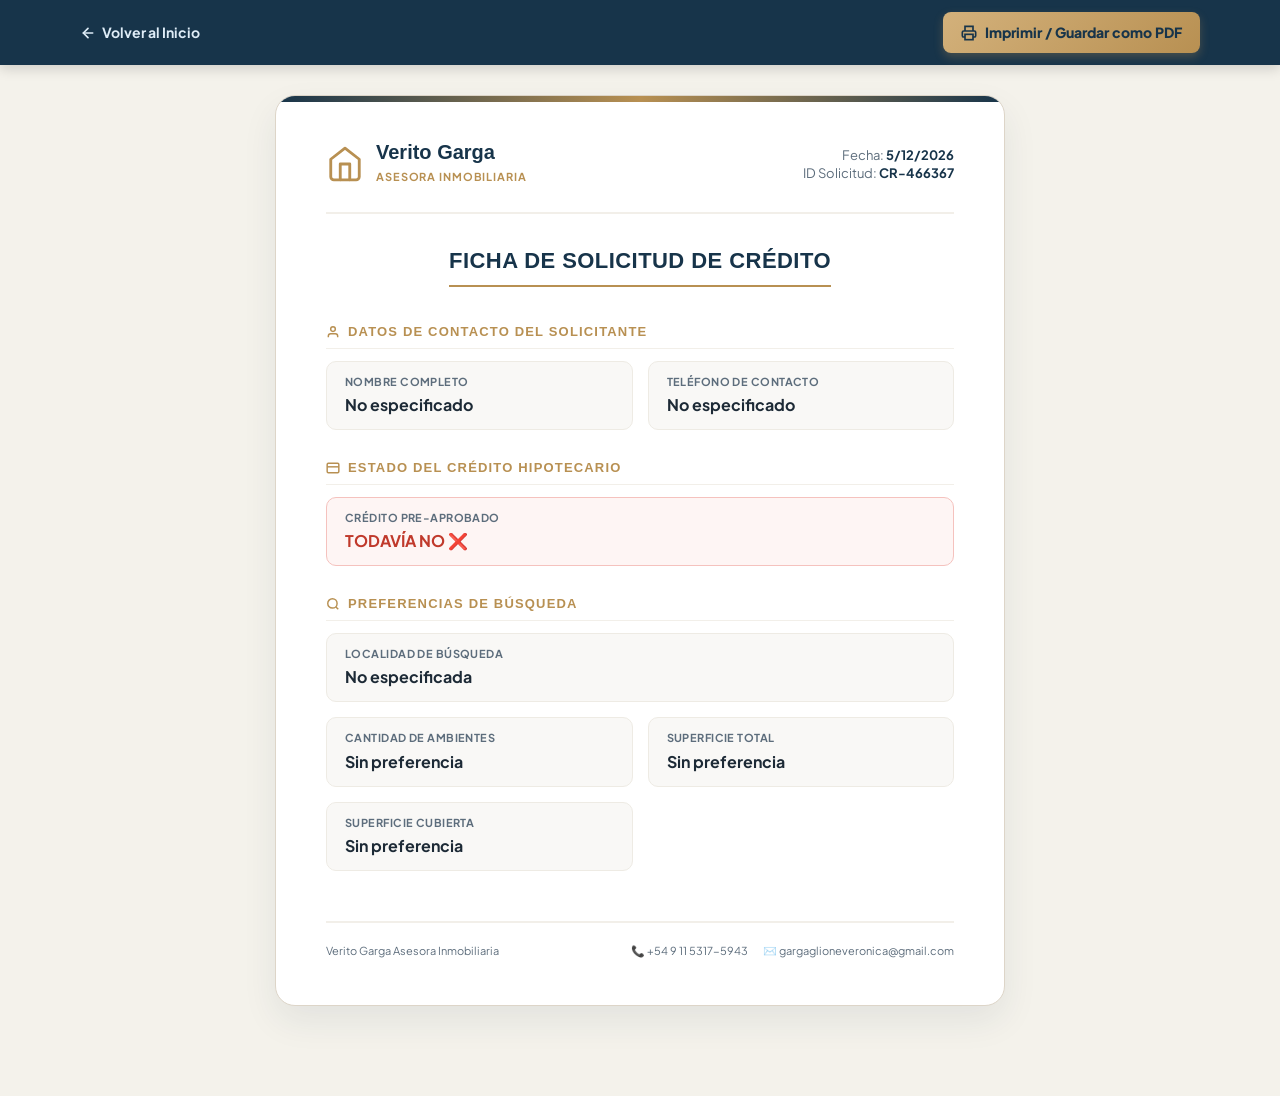
<file: credito-view.html>
<!doctype html>
<html lang="es">
  <head>
    <meta charset="UTF-8" />
    <meta name="viewport" content="width=device-width, initial-scale=1.0, maximum-scale=1.0, user-scalable=no" />
    <title>Resumen de Solicitud de Crédito | Verito Garga Asesora Inmobiliaria</title>
    <link rel="preconnect" href="https://fonts.googleapis.com" />
    <link rel="preconnect" href="https://fonts.gstatic.com" crossorigin />
    <link
      href="https://fonts.googleapis.com/css2?family=Plus+Jakarta+Sans:wght@300;400;500;600;700;800&display=swap"
      rel="stylesheet"
    />
    <link rel="stylesheet" href="./styles.css?v=1.4" />
    <style>
      /* Estilos específicos de la ficha de impresión/PDF */
      body {
        background: #f4f2eb;
        font-family: 'Plus Jakarta Sans', sans-serif;
        color: #1d2a36;
        padding-bottom: 60px;
      }

      .no-print-bar {
        background: #17344a;
        color: #fff;
        padding: 12px 0;
        box-shadow: 0 4px 12px rgba(0,0,0,0.15);
        position: sticky;
        top: 0;
        z-index: 100;
      }

      .no-print-bar-inner {
        display: flex;
        justify-content: space-between;
        align-items: center;
        gap: 15px;
      }

      .btn-back-view {
        color: #deecf7;
        text-decoration: none;
        font-size: 14px;
        font-weight: 700;
        transition: color 0.2s;
        display: flex;
        align-items: center;
        gap: 6px;
      }

      .btn-back-view:hover {
        color: #f6d9a8;
      }

      .btn-print-pdf {
        background: linear-gradient(135deg, #d3b17b, #b89052);
        color: #17344a;
        border: none;
        border-radius: 8px;
        padding: 10px 18px;
        font-weight: 800;
        font-size: 14px;
        cursor: pointer;
        display: flex;
        align-items: center;
        gap: 8px;
        box-shadow: 0 4px 10px rgba(184, 144, 82, 0.3);
        transition: transform 0.15s ease, box-shadow 0.15s ease;
      }

      .btn-print-pdf:hover {
        transform: translateY(-1px);
        box-shadow: 0 6px 14px rgba(184, 144, 82, 0.45);
      }

      .btn-print-pdf svg {
        width: 16px;
        height: 16px;
        stroke: currentColor;
        fill: none;
      }

      /* Contenedor tipo hoja A4 */
      .pdf-container {
        max-width: 760px;
        margin: 30px auto;
        padding: 0 15px;
      }

      .pdf-sheet {
        background: #ffffff;
        border-radius: 20px;
        box-shadow: 0 15px 35px rgba(23, 52, 74, 0.08);
        border: 1px solid #ddd5c8;
        padding: 45px 50px;
        position: relative;
        overflow: hidden;
      }

      /* Barra dorada decorativa arriba */
      .pdf-sheet::before {
        content: '';
        position: absolute;
        top: 0; left: 0; right: 0;
        height: 6px;
        background: linear-gradient(90deg, #17344a, #b89052, #17344a);
      }

      /* Cabecera del PDF */
      .pdf-header {
        display: flex;
        justify-content: space-between;
        align-items: center;
        border-bottom: 2px solid #f2efe9;
        padding-bottom: 25px;
        margin-bottom: 30px;
        gap: 20px;
      }

      .pdf-logo-wrap {
        display: flex;
        align-items: center;
        gap: 12px;
      }

      .pdf-logo-wrap svg {
        width: 38px;
        height: 38px;
        stroke: #b89052;
        stroke-width: 1.8;
      }

      .pdf-logo-text h2 {
        margin: 0;
        font-size: 20px;
        font-weight: 800;
        color: #17344a;
        line-height: 1.1;
      }

      .pdf-logo-text span {
        font-size: 11px;
        font-weight: 700;
        color: #b89052;
        text-transform: uppercase;
        letter-spacing: 0.08em;
      }

      .pdf-meta {
        text-align: right;
        font-size: 13px;
        color: #5d6d7c;
        line-height: 1.4;
      }

      .pdf-meta strong {
        color: #17344a;
      }

      /* Título del documento */
      .pdf-title-box {
        text-align: center;
        margin-bottom: 35px;
      }

      .pdf-title-box h1 {
        margin: 0;
        font-size: 22px;
        font-weight: 800;
        color: #17344a;
        letter-spacing: 0.02em;
        text-transform: uppercase;
        display: inline-block;
        padding-bottom: 8px;
        border-bottom: 2px solid #b89052;
      }

      /* Secciones de la ficha */
      .pdf-section {
        margin-bottom: 28px;
      }

      .pdf-section-title {
        font-size: 13px;
        font-weight: 800;
        color: #b89052;
        text-transform: uppercase;
        letter-spacing: 0.09em;
        margin-bottom: 12px;
        display: flex;
        align-items: center;
        gap: 8px;
        border-bottom: 1px solid #f2efe9;
        padding-bottom: 6px;
      }

      .pdf-section-title svg {
        width: 14px;
        height: 14px;
        stroke: currentColor;
        fill: none;
        stroke-width: 2.5;
      }

      /* Rejilla de campos */
      .pdf-grid {
        display: grid;
        grid-template-columns: repeat(2, 1fr);
        gap: 15px;
      }

      .pdf-grid.full {
        grid-template-columns: 1fr;
      }

      .pdf-item {
        background: #f9f8f6;
        border-radius: 10px;
        padding: 12px 18px;
        border: 1px solid #eeebe4;
      }

      .pdf-item.highlight-green {
        background: #f0faf4;
        border-color: #a8d9be;
      }

      .pdf-item.highlight-red {
        background: #fef5f4;
        border-color: #f5c2be;
      }

      .pdf-label {
        font-size: 11px;
        font-weight: 700;
        color: #5d6d7c;
        text-transform: uppercase;
        letter-spacing: 0.04em;
        margin-bottom: 3px;
      }

      .pdf-val {
        font-size: 16px;
        font-weight: 700;
        color: #1d2a36;
      }

      .pdf-val.val-green {
        color: #0f7b43;
      }

      .pdf-val.val-red {
        color: #c0392b;
      }

      /* Pie de página de la ficha */
      .pdf-footer {
        margin-top: 50px;
        padding-top: 20px;
        border-top: 2px solid #f2efe9;
        display: flex;
        justify-content: space-between;
        align-items: center;
        gap: 15px;
        font-size: 11px;
        color: #5d6d7c;
      }

      .pdf-footer-contact {
        display: flex;
        gap: 15px;
      }

      .pdf-footer-contact span {
        display: flex;
        align-items: center;
        gap: 4px;
      }

      /* ──────────────── Vista de impresión / PDF ──────────────── */
      @media print {
        body {
          background: #ffffff !important;
          color: #000000 !important;
          padding: 0 !important;
        }

        .no-print-bar {
          display: none !important;
        }

        .pdf-container {
          margin: 0 !important;
          padding: 0 !important;
          max-width: 100% !important;
          width: 100% !important;
        }

        .pdf-sheet {
          box-shadow: none !important;
          border: none !important;
          padding: 0 !important;
          margin: 0 !important;
          border-radius: 0 !important;
        }

        .pdf-sheet::before {
          display: none;
        }

        .pdf-item {
          background: #fbfbfa !important;
          border: 1px solid #e3e3df !important;
          -webkit-print-color-adjust: exact !important;
          print-color-adjust: exact !important;
        }

        .pdf-item.highlight-green {
          background: #f2faf5 !important;
          border-color: #a3d9bc !important;
        }

        .pdf-item.highlight-red {
          background: #fff6f5 !important;
          border-color: #f6c0bc !important;
        }

        * {
          -webkit-print-color-adjust: exact !important;
          print-color-adjust: exact !important;
        }
      }

      @media (max-width: 600px) {
        .pdf-sheet {
          padding: 25px 20px;
        }
        .pdf-header {
          flex-direction: column;
          align-items: flex-start;
          gap: 12px;
        }
        .pdf-meta {
          text-align: left;
        }
        .pdf-grid {
          grid-template-columns: 1fr;
          gap: 10px;
        }
        .pdf-footer {
          flex-direction: column;
          align-items: flex-start;
          gap: 10px;
        }
      }
    </style>
  </head>
  <body>

    <!-- BARRA SUPERIOR (OCULTADA AL IMPRIMIR) -->
    <div class="no-print-bar">
      <div class="container no-print-bar-inner">
        <a href="./index.html" class="btn-back-view">
          <svg xmlns="http://www.w3.org/2000/svg" width="16" height="16" viewBox="0 0 24 24" fill="none" stroke="currentColor" stroke-width="2.5" stroke-linecap="round" stroke-linejoin="round"><line x1="19" y1="12" x2="5" y2="12"/><polyline points="12 19 5 12 12 5"/></svg>
          Volver al Inicio
        </a>
        <button class="btn-print-pdf" onclick="window.print();">
          <svg xmlns="http://www.w3.org/2000/svg" viewBox="0 0 24 24" stroke="currentColor" stroke-width="2.5"><path d="M6 9V2h12v7M6 18H4a2 2 0 0 1-2-2v-5a2 2 0 0 1 2-2h16a2 2 0 0 1 2 2v5a2 2 0 0 1-2 2h-2"/><rect x="6" y="14" width="12" height="8"/></svg>
          Imprimir / Guardar como PDF
        </button>
      </div>
    </div>

    <!-- DOCUMENTO FICHA -->
    <div class="pdf-container">
      <div class="pdf-sheet">
        
        <!-- CABECERA -->
        <header class="pdf-header">
          <div class="pdf-logo-wrap">
            <svg xmlns="http://www.w3.org/2000/svg" viewBox="0 0 24 24" fill="none" stroke="currentColor" stroke-linecap="round" stroke-linejoin="round">
              <path d="m3 9 9-7 9 7v11a2 2 0 0 1-2 2H5a2 2 0 0 1-2-2z" />
              <polyline points="9 22 9 12 15 12 15 22" />
            </svg>
            <div class="pdf-logo-text">
              <h2>Verito Garga</h2>
              <span>Asesora Inmobiliaria</span>
            </div>
          </div>
          <div class="pdf-meta">
            Fecha: <strong id="fechaFicha">—</strong><br />
            ID Solicitud: <strong id="idFicha">—</strong>
          </div>
        </header>

        <!-- TÍTULO -->
        <div class="pdf-title-box">
          <h1>Ficha de Solicitud de Crédito</h1>
        </div>

        <!-- SECCIÓN 1: DATOS PERSONALES -->
        <section class="pdf-section">
          <h3 class="pdf-section-title">
            <svg xmlns="http://www.w3.org/2000/svg" viewBox="0 0 24 24" stroke="currentColor"><path d="M20 21v-2a4 4 0 0 0-4-4H8a4 4 0 0 0-4 4v2"/><circle cx="12" cy="7" r="4"/></svg>
            Datos de contacto del solicitante
          </h3>
          <div class="pdf-grid">
            <div class="pdf-item">
              <div class="pdf-label">Nombre Completo</div>
              <div class="pdf-val" id="valNombre">—</div>
            </div>
            <div class="pdf-item">
              <div class="pdf-label">Teléfono de Contacto</div>
              <div class="pdf-val" id="valTelefono">—</div>
            </div>
          </div>
        </section>

        <!-- SECCIÓN 2: ESTADO DEL CRÉDITO -->
        <section class="pdf-section">
          <h3 class="pdf-section-title">
            <svg xmlns="http://www.w3.org/2000/svg" viewBox="0 0 24 24" stroke="currentColor"><rect x="2" y="4" width="20" height="16" rx="2"/><line x1="2" y1="10" x2="22" y2="10"/></svg>
            Estado del Crédito Hipotecario
          </h3>
          <div class="pdf-grid" id="creditoGrid">
            <!-- Cargado dinámicamente -->
          </div>
        </section>

        <!-- SECCIÓN 3: PREFERENCIAS DE BÚSQUEDA -->
        <section class="pdf-section">
          <h3 class="pdf-section-title">
            <svg xmlns="http://www.w3.org/2000/svg" viewBox="0 0 24 24" stroke="currentColor"><circle cx="11" cy="11" r="8"/><line x1="21" y1="21" x2="16.65" y2="16.65"/></svg>
            Preferencias de Búsqueda
          </h3>
          <div class="pdf-grid">
            <div class="pdf-item" style="grid-column: 1 / -1;">
              <div class="pdf-label">Localidad de búsqueda</div>
              <div class="pdf-val" id="valLocalidad">—</div>
            </div>
            <div class="pdf-item">
              <div class="pdf-label">Cantidad de Ambientes</div>
              <div class="pdf-val" id="valAmbientes">—</div>
            </div>
            <div class="pdf-item" style="display: none;"></div> <!-- Spacer -->
            <div class="pdf-item">
              <div class="pdf-label">Superficie Total</div>
              <div class="pdf-val" id="valSupTotal">—</div>
            </div>
            <div class="pdf-item">
              <div class="pdf-label">Superficie Cubierta</div>
              <div class="pdf-val" id="valSupCub">—</div>
            </div>
          </div>
        </section>

        <!-- PIE DE PÁGINA -->
        <footer class="pdf-footer">
          <span>Verito Garga Asesora Inmobiliaria</span>
          <div class="pdf-footer-contact">
            <span>📞 +54 9 11 5317-5943</span>
            <span>✉️ gargaglioneveronica@gmail.com</span>
          </div>
        </footer>

      </div>
    </div>

    <!-- SCRIPT DE CARGA DE DATOS -->
    <script>
      // Establecer fecha de hoy
      const hoy = new Date()
      document.getElementById('fechaFicha').textContent = hoy.toLocaleDateString('es-AR')

      // Generar un código aleatorio para la solicitud
      const randomId = 'CR-' + Math.floor(100000 + Math.random() * 900000)
      document.getElementById('idFicha').textContent = randomId

      // Leer parámetros del URL
      const urlParams = new URLSearchParams(window.location.search)

      const nombre = urlParams.get('nombre')
      const telefono = urlParams.get('telefono')
      const credito = urlParams.get('credito')
      const banco = urlParams.get('banco')
      const moneda = urlParams.get('moneda') || 'ARS'
      const monto = urlParams.get('monto')
      const localidad = urlParams.get('localidad')
      const ambientes = urlParams.get('ambientes')
      const supTotalMin = urlParams.get('supTotalMin')
      const supTotalMax = urlParams.get('supTotalMax')
      const supCubMin = urlParams.get('supCubMin')
      const supCubMax = urlParams.get('supCubMax')

      // Rellenar datos de contacto
      document.getElementById('valNombre').textContent = nombre || 'No especificado'
      document.getElementById('valTelefono').textContent = telefono || 'No especificado'

      // Rellenar Crédito Hipotecario
      const creditoGrid = document.getElementById('creditoGrid')
      if (credito === 'si') {
        let montoFormateado = 'Sin especificar'
        if (monto) {
          montoFormateado = (moneda === 'USD' ? 'U$D ' : '$ ') + Number(monto).toLocaleString('es-AR')
        }

        creditoGrid.innerHTML = `
          <div class="pdf-item highlight-green" style="grid-column: 1 / -1; display: flex; justify-content: space-between; align-items: center;">
            <div>
              <div class="pdf-label">Crédito Pre-Aprobado</div>
              <div class="pdf-val val-green">SÍ ✅</div>
            </div>
          </div>
          <div class="pdf-item">
            <div class="pdf-label">Banco Otorgante</div>
            <div class="pdf-val">${banco || 'No especificado'}</div>
          </div>
          <div class="pdf-item">
            <div class="pdf-label">Monto Aprobado</div>
            <div class="pdf-val" style="color: #0f7b43;">${montoFormateado}</div>
          </div>
        `
      } else {
        creditoGrid.innerHTML = `
          <div class="pdf-item highlight-red" style="grid-column: 1 / -1;">
            <div class="pdf-label">Crédito Pre-Aprobado</div>
            <div class="pdf-val val-red">TODAVÍA NO ❌</div>
          </div>
        `
      }

      // Rellenar preferencias de búsqueda
      document.getElementById('valLocalidad').textContent = localidad || 'No especificada'
      
      const ambientesTexto = ambientes ? `${ambientes} ambiente${ambientes !== '1' ? 's' : ''}` : 'Sin preferencia'
      document.getElementById('valAmbientes').textContent = ambientesTexto

      const totalTexto = (supTotalMin || supTotalMax) ? `${supTotalMin || '—'} a ${supTotalMax || '—'} m²` : 'Sin preferencia'
      document.getElementById('valSupTotal').textContent = totalTexto

      const cubTexto = (supCubMin || supCubMax) ? `${supCubMin || '—'} a ${supCubMax || '—'} m²` : 'Sin preferencia'
      document.getElementById('valSupCub').textContent = cubTexto
    </script>

  </body>
</html>
</file>
<file: styles.css>
:root {
  --bg: #f2efe9;
  --paper: #fffdfa;
  --ink: #1d2a36;
  --muted: #5d6d7c;
  --brand: #17344a;
  --gold: #b89052;
  --line: #ddd5c8;
  --ok: #0f7b43;
}

* {
  box-sizing: border-box;
}

html {
  -webkit-text-size-adjust: 100%;
  scroll-behavior: smooth;
}

body {
  margin: 0;
  font-family: 'Segoe UI', Tahoma, Geneva, Verdana, sans-serif;
  line-height: 1.5;
  color: var(--ink);
  touch-action: manipulation;
  overscroll-behavior-x: none;
  background:
    radial-gradient(circle at 8% 10%, #fff8eb 0%, transparent 30%),
    radial-gradient(circle at 90% 20%, #e9f1f8 0%, transparent 30%),
    var(--bg);
}

h1, h2, h3, h4, h5, h6,
.topbar h1, .hero h2, .section h2, .card h3,
.tasacion-card h3, .proposal-card h3, .credit-card h3,
.footer-inner h3 {
  font-family: 'Segoe UI', Tahoma, Geneva, Verdana, sans-serif;
  font-weight: 700;
  letter-spacing: normal;
}

.container {
  width: min(1120px, 92%);
  margin: 0 auto;
}

.topbar {
  position: sticky;
  top: 0;
  z-index: 20;
  background: rgba(255, 253, 250, 0.9);
  border-bottom: 1px solid var(--line);
  backdrop-filter: blur(10px);
}

.topbar-inner {
  display: flex;
  justify-content: space-between;
  gap: 14px;
  align-items: center;
  padding: 14px 0;
}

.brand-wrap {
  display: flex;
  align-items: center;
  gap: 10px;
}

.brand-icon {
  width: 32px;
  height: 32px;
  stroke: var(--gold);
  flex-shrink: 0;
}

.topbar h1 {
  margin: 0;
  display: flex;
  flex-direction: column;
  line-height: 1.1;
  font-family: 'Segoe UI', Tahoma, Geneva, Verdana, sans-serif;
}

.brand-main {
  font-size: 20px;
  font-weight: 800;
  color: var(--brand);
}

.brand-sub {
  font-size: 11px;
  font-weight: 700;
  color: var(--gold);
  text-transform: uppercase;
  letter-spacing: 0.06em;
}

.topbar nav {
  display: flex;
  gap: 12px;
  flex-wrap: wrap;
}

.menu-toggle {
  display: none;
  width: 44px;
  height: 40px;
  border: 1px solid #d7c39f;
  background: #fff8ea;
  border-radius: 10px;
  padding: 10px 8px;
  flex-direction: column;
  justify-content: space-between;
  align-items: center;
  cursor: pointer;
}

.menu-toggle span {
  display: block;
  height: 2px;
  width: 100%;
  background: #1f3347;
  border-radius: 999px;
}

.topbar a {
  text-decoration: none;
  color: var(--brand);
  font-weight: 700;
  border: 1px solid transparent;
  border-radius: 999px;
  padding: 5px 10px;
}

.topbar a:hover {
  border-color: #d7c39f;
  background: #fff8ea;
}

.hero {
  background: linear-gradient(120deg, #163145, #284b68 58%, #315e82);
  color: #ffffff;
  padding: 56px 0 44px;
  border-bottom: 4px solid #d3b17b;
}

.hero-tag {
  margin: 0 0 8px;
  letter-spacing: 0.11em;
  text-transform: uppercase;
  font-size: 12px;
  font-weight: 800;
  color: #f6d9a8;
}

.hero h2 {
  margin: 0;
  max-width: 860px;
  font-family: 'Segoe UI', Tahoma, Geneva, Verdana, sans-serif;
  font-size: clamp(28px, 4.2vw, 48px);
  line-height: 1.1;
}

.hero-sub {
  margin: 12px 0 0;
  color: #deecf7;
  max-width: 800px;
}

.hero-actions {
  margin-top: 18px;
  display: flex;
  flex-wrap: wrap;
  gap: 10px;
}

.icon-btn {
  width: 48px;
  height: 48px;
  border-radius: 12px;
  display: inline-flex;
  align-items: center;
  justify-content: center;
  text-decoration: none;
  border: 1px solid rgba(255, 255, 255, 0.25);
}

.icon-btn img {
  width: 22px;
  height: 22px;
  display: block;
}

.icon-whatsapp {
  background: #0f7b43;
}

.icon-whatsapp-hero {
  width: auto;
  min-width: 168px;
  height: 56px;
  padding: 8px 18px 8px 10px;
  gap: 12px;
  border: 1px solid rgba(255, 255, 255, 0.18);
  background: rgba(255, 255, 255, 0.1);
  backdrop-filter: blur(8px);
  box-shadow: 0 14px 30px rgba(0, 0, 0, 0.2);
}

.icon-whatsapp-hero .wa-chip-text {
  color: #fff;
  font-weight: 800;
  font-size: 16px;
  letter-spacing: 0.01em;
}

.wa-chip-icon {
  width: 36px;
  height: 36px;
  border-radius: 50%;
  background: #fff;
  display: inline-flex;
  align-items: center;
  justify-content: center;
  flex-shrink: 0;
  box-shadow: 0 8px 18px rgba(0, 0, 0, 0.18);
}

.wa-mark {
  width: 26px;
  height: 26px;
  display: block;
  shape-rendering: geometricPrecision;
  flex-shrink: 0;
}

.icon-light {
  background: #fff;
}

.hero-badges {
  margin-top: 16px;
  display: flex;
  gap: 10px;
  flex-wrap: wrap;
}

.hero-badges span {
  background: rgba(255, 255, 255, 0.14);
  border: 1px solid rgba(255, 255, 255, 0.35);
  border-radius: 999px;
  padding: 6px 11px;
  font-size: 12px;
}

.btn-primary {
  display: inline-block;
  text-decoration: none;
  background: var(--ok);
  color: #fff;
  font-weight: 700;
  border-radius: 10px;
  padding: 10px 14px;
  border: 1px solid rgba(255, 255, 255, 0.2);
}

.filters-wrap {
  margin-top: -20px;
}

.filters-card {
  background: var(--paper);
  border: 1px solid var(--line);
  border-radius: 14px;
  box-shadow: 0 10px 26px rgba(28, 39, 51, 0.12);
  padding: 14px;
}

.filters-grid {
  display: grid;
  grid-template-columns: repeat(auto-fit, minmax(180px, 1fr));
  gap: 10px;
  align-items: end;
}

label {
  display: flex;
  flex-direction: column;
  gap: 6px;
  font-size: 13px;
  font-weight: 700;
  color: #32495f;
}

input,
select,
button {
  font: inherit;
}

a,
button,
label,
video,
img {
  touch-action: manipulation;
}

input,
select {
  border: 1px solid #c8d2dc;
  border-radius: 10px;
  padding: 10px;
  background: #fff;
  transition: border-color 0.2s ease, box-shadow 0.2s ease;
  font-size: 16px; /* Prevents auto-zoom on mobile inputs */
}

input:focus,
select:focus {
  outline: none;
  border-color: var(--gold);
  box-shadow: 0 0 0 3px rgba(184, 144, 82, 0.15);
}

.btn-secondary {
  display: inline-block;
  text-decoration: none;
  border: 1px solid #1f3347;
  background: #fff;
  color: #1f3347;
  border-radius: 10px;
  padding: 10px 12px;
  font-weight: 700;
  cursor: pointer;
}

.section {
  padding: 42px 0;
  position: relative;
}

.section::before {
  content: '';
  position: absolute;
  left: 0;
  right: 0;
  top: 0;
  height: 1px;
  background: linear-gradient(to right, transparent, rgba(23, 52, 74, 0.2), transparent);
}

.section-tone-1 {
  background: linear-gradient(180deg, #f8f4ed 0%, #f4efe7 100%);
}

.section-tone-2 {
  background: linear-gradient(180deg, #eef4fb 0%, #e8f0f8 100%);
}

.section-tone-3 {
  background: linear-gradient(180deg, #f5f1fb 0%, #f0ebf8 100%);
}

.section-tone-4 {
  background: linear-gradient(180deg, #eef8f2 0%, #e7f3ec 100%);
}

.section-tone-5 {
  background: linear-gradient(180deg, #fff7ea 0%, #fdf1df 100%);
}

.section-tone-6 {
  background: linear-gradient(180deg, #edf4fa 0%, #e7f0f7 100%);
}

.section-title {
  display: flex;
  justify-content: space-between;
  align-items: baseline;
  gap: 12px;
  margin-bottom: 18px;
}

.section h2 {
  margin: 0 0 16px;
  font-family: 'Segoe UI', Tahoma, Geneva, Verdana, sans-serif;
  font-weight: 700;
  font-size: clamp(32px, 4vw, 44px);
  color: var(--brand);
  position: relative;
  display: inline-block;
  letter-spacing: normal;
  text-wrap: balance;
}

.section h2::after {
  content: '';
  display: block;
  width: 55px;
  height: 3px;
  background: var(--gold);
  margin-top: 6px;
  border-radius: 99px;
}

.count {
  font-size: 14px;
  color: #5a6d80;
}

.section-title .count {
  background: rgba(23, 52, 74, 0.08);
  color: var(--brand);
  border: 1px solid rgba(23, 52, 74, 0.1);
  border-radius: 999px;
  padding: 8px 12px;
  font-weight: 700;
}

.section-aside {
  margin: 0;
  max-width: 360px;
  color: #5a6d80;
  font-size: 14px;
  line-height: 1.55;
  text-align: right;
}

.cards-grid {
  display: grid;
  grid-template-columns: repeat(auto-fit, minmax(280px, 1fr));
  gap: 16px;
}

.reels-grid {
  display: grid;
  grid-template-columns: repeat(auto-fit, minmax(240px, 1fr));
  gap: 16px;
}

.reel-card {
  position: relative;
  background: #fff;
  border: 1px solid var(--line);
  border-radius: 14px;
  padding: 10px;
  box-shadow: 0 12px 26px rgba(19, 28, 37, 0.08);
}

.reel-card video {
  width: 100%;
  height: 460px;
  object-fit: cover;
  border-radius: 10px;
  background: #0e1f2e;
}

.reel-card p {
  margin: 10px 4px 2px;
  color: #435869;
  font-weight: 600;
}

.reel-link {
  margin: 10px 4px 2px;
  display: inline-flex;
  align-items: center;
  gap: 8px;
  justify-content: center;
  width: fit-content;
  padding: 10px 14px;
  border-radius: 999px;
  background: #101820;
  color: #fff;
  text-decoration: none;
  font-size: 12px;
  font-weight: 800;
  box-shadow: 0 10px 24px rgba(0, 0, 0, 0.18);
}

.reel-link svg {
  width: 16px;
  height: 16px;
  fill: #fff;
  display: block;
}

.card {
  background: #fff;
  border: 1px solid var(--line);
  border-radius: 14px;
  overflow: hidden;
  box-shadow: 0 12px 26px rgba(19, 28, 37, 0.08);
  transition: transform 0.3s cubic-bezier(0.165, 0.84, 0.44, 1), box-shadow 0.3s ease;
}

.card:hover {
  transform: translateY(-5px);
  box-shadow: 0 16px 36px rgba(19, 28, 37, 0.14);
}

.carousel {
  position: relative;
  width: 100%;
  height: 196px;
  background: #edf1f5;
  overflow: hidden;
  touch-action: pan-y;
}

.carousel::after {
  content: '⌂';
  position: absolute;
  top: 8px;
  right: 8px;
  color: #fff;
  background: rgba(0, 0, 0, 0.35);
  border-radius: 999px;
  width: 28px;
  height: 28px;
  display: grid;
  place-items: center;
  font-weight: 700;
}

.carousel img {
  width: 100%;
  height: 100%;
  object-fit: cover;
  display: block;
}

.carousel-btn {
  position: absolute;
  top: 50%;
  transform: translateY(-50%);
  border: none;
  width: 32px;
  height: 32px;
  border-radius: 999px;
  background: rgba(255, 255, 255, 0.92);
  font-size: 18px;
  cursor: pointer;
}

.carousel-btn.prev { left: 8px; }
.carousel-btn.next { right: 8px; }

.card-body {
  padding: 14px;
}

.more-btn {
  margin-top: 10px;
  border: 1px solid #d7c39f;
  background: #fff8ea;
  color: #17344a;
  font-weight: 700;
  border-radius: 8px;
  padding: 7px 10px;
  cursor: pointer;
}

.card-actions {
  display: flex;
  gap: 8px;
  flex-wrap: wrap;
}

.card-extra {
  display: none;
  margin-top: 10px;
}

.card-extra.is-open {
  display: block;
}

.map-box {
  display: none;
  margin-top: 10px;
}

.map-box.is-open {
  display: block;
}

.ref-code-badge {
  display: inline-block;
  font-size: 11px;
  font-weight: 800;
  text-transform: uppercase;
  color: var(--gold);
  letter-spacing: 0.08em;
  margin-bottom: 5px;
}

.card h3 {
  margin: 0 0 6px;
  font-size: 22px;
  font-family: 'Segoe UI', Tahoma, Geneva, Verdana, sans-serif;
}

.price {
  margin: 0;
  color: #0c5a37;
  font-weight: 800;
}

.muted {
  margin: 7px 0 0;
  color: var(--muted);
}

.meta {
  display: flex;
  gap: 8px;
  flex-wrap: wrap;
  margin-top: 8px;
}

.meta span {
  background: #edf2f6;
  border: 1px solid #d9e2ec;
  border-radius: 999px;
  padding: 5px 12px;
  font-size: 11px;
  color: #355774;
  font-weight: 700;
  display: inline-flex;
  align-items: center;
  gap: 5px;
}

.meta-icon {
  width: 14px;
  height: 14px;
  stroke: var(--gold);
  display: inline-block;
}

.info-card {
  background: #fff;
  border: 1px solid var(--line);
  border-radius: 14px;
  padding: 16px;
  color: #415465;
}

.tasacion-layout {
  display: grid;
  grid-template-columns: 1.15fr 0.85fr;
  gap: 16px;
}

.tasacion-card {
  background: linear-gradient(135deg, #ffffff, #eef8f2);
  border: 1px solid var(--line);
  border-radius: 14px;
  padding: 18px;
  box-shadow: 0 12px 26px rgba(19, 28, 37, 0.08);
}

.tasacion-card h3 {
  margin: 0 0 8px;
  font-size: 26px;
  font-family: 'Segoe UI', Tahoma, Geneva, Verdana, sans-serif;
}

.tasacion-card p {
  margin: 0;
  color: #435869;
}

.tasacion-form {
  background: #fff;
  border: 1px solid var(--line);
  border-radius: 14px;
  padding: 14px;
  display: grid;
  gap: 10px;
  box-shadow: 0 12px 26px rgba(19, 28, 37, 0.06);
}

.tasacion-form .btn-primary {
  border: none;
  cursor: pointer;
}

.proposal-card {
  background: linear-gradient(140deg, #ffffff, #f2f7fb);
  border: 1px solid var(--line);
  border-radius: 14px;
  padding: 18px;
  display: flex;
  justify-content: space-between;
  gap: 18px;
  align-items: center;
  box-shadow: 0 12px 26px rgba(19, 28, 37, 0.08);
}

.proposal-tag {
  margin: 0 0 6px;
  text-transform: uppercase;
  letter-spacing: 0.08em;
  font-size: 12px;
  font-weight: 800;
  color: #355774;
}

.proposal-card h3 {
  margin: 0 0 8px;
  font-size: 26px;
  font-family: 'Segoe UI', Tahoma, Geneva, Verdana, sans-serif;
}

.proposal-card p {
  margin: 0;
  color: #435869;
}

.credit-card {
  background: linear-gradient(140deg, #fffdf8, #edf4fb);
  border: 1px solid var(--line);
  border-radius: 14px;
  padding: 18px;
  box-shadow: 0 12px 26px rgba(19, 28, 37, 0.08);
}

.credit-card h3 {
  margin: 0 0 8px;
  font-size: 26px;
  font-family: 'Segoe UI', Tahoma, Geneva, Verdana, sans-serif;
}

.credit-card p {
  margin: 0;
  color: #435869;
}

.proposal-list {
  margin: 12px 0 0;
  padding-left: 18px;
  color: #435869;
}

.proposal-list li {
  margin-bottom: 4px;
}

.proposal-actions {
  display: flex;
  flex-direction: column;
  gap: 8px;
  min-width: 220px;
}

.site-footer {
  margin-top: 64px;
  background: var(--brand);
  color: #fff;
  border-top: 4px solid var(--gold);
}

.carousel.is-swiping img {
  transition: none;
}

.footer-spotlight {
  position: relative;
  margin-top: 56px;
  padding: 0 0 18px;
}

.footer-spotlight-grid {
  display: grid;
  grid-template-columns: repeat(auto-fit, minmax(220px, 1fr));
  gap: 16px;
}

.spotlight-card {
  background:
    radial-gradient(circle at top right, rgba(184, 144, 82, 0.16), transparent 38%),
    linear-gradient(180deg, #fffdfa 0%, #f6f1e8 100%);
  border: 1px solid rgba(184, 144, 82, 0.28);
  border-radius: 20px;
  padding: 20px;
  box-shadow: 0 14px 34px rgba(17, 34, 48, 0.08);
}

.spotlight-card strong {
  display: block;
  margin: 4px 0 8px;
  color: var(--brand);
  font-size: 22px;
  font-family: 'Segoe UI', Tahoma, Geneva, Verdana, sans-serif;
}

.spotlight-card p {
  margin: 0;
  color: #516474;
  line-height: 1.6;
}

.spotlight-label {
  display: inline-flex;
  align-items: center;
  gap: 6px;
  background: rgba(23, 52, 74, 0.08);
  color: var(--brand);
  border-radius: 999px;
  padding: 6px 10px;
  font-size: 11px;
  font-weight: 800;
  letter-spacing: 0.08em;
  text-transform: uppercase;
}

.footer-inner {
  padding: 48px 0 32px;
  display: grid;
  grid-template-columns: repeat(auto-fit, minmax(220px, 1fr));
  gap: 32px;
}

.footer-col h3 {
  color: var(--gold);
  font-size: 20px;
  margin: 0 0 16px;
  font-family: 'Segoe UI', Tahoma, Geneva, Verdana, sans-serif;
  font-weight: 700;
  letter-spacing: 0.05em;
  position: relative;
  padding-bottom: 8px;
}

.footer-col h3::after {
  content: '';
  position: absolute;
  left: 0;
  bottom: 0;
  width: 40px;
  height: 2px;
  background: var(--gold);
}

.footer-col p {
  margin: 0;
  color: #cdd6dc;
  font-size: 14px;
  line-height: 1.6;
}

.footer-col ul {
  list-style: none;
  padding: 0;
  margin: 0;
  display: flex;
  flex-direction: column;
  gap: 10px;
}

.footer-col ul a {
  color: #cdd6dc;
  text-decoration: none;
  font-size: 14px;
  transition: color 0.2s ease, padding-left 0.2s ease;
}

.footer-col ul a:hover {
  color: var(--gold);
  padding-left: 5px;
}

.footer-contact-list {
  display: flex;
  flex-direction: column;
  gap: 12px;
}

.footer-contact-item {
  display: flex;
  align-items: center;
  gap: 10px;
  font-size: 14px;
  color: #cdd6dc;
  text-decoration: none;
  transition: color 0.2s ease;
}

.footer-contact-item:hover {
  color: var(--gold);
}

.footer-contact-item svg {
  width: 18px;
  height: 18px;
  stroke: var(--gold);
  fill: none;
  flex-shrink: 0;
}

.social-logos {
  margin-top: 16px;
  display: flex;
  gap: 12px;
}

.social-logos a {
  width: 40px;
  height: 40px;
  border-radius: 50%;
  border: 1px solid rgba(184, 144, 82, 0.4);
  display: flex;
  align-items: center;
  justify-content: center;
  background: rgba(255, 255, 255, 0.05);
  transition: all 0.3s ease;
}

.social-logos a:hover {
  background: var(--gold);
  border-color: var(--gold);
  transform: translateY(-3px);
}

.social-logos a:hover img {
  filter: brightness(0) invert(1);
}

.social-logos img {
  width: 18px;
  height: 18px;
  display: block;
  transition: filter 0.3s ease;
}

.footer-bottom {
  border-top: 1px solid rgba(255, 255, 255, 0.1);
  padding: 20px 0;
  text-align: center;
  font-size: 13px;
  color: #8fa0ad;
}

.footer-bottom a {
  color: var(--gold);
  text-decoration: none;
}

.map-frame {
  width: 100%;
  height: 190px;
  border: 0;
  border: 1px solid var(--line);
  border-radius: 10px;
  margin-top: 10px;
}

.admin-form {
  background: #fff;
  border: 1px solid var(--line);
  border-radius: 14px;
  padding: 14px;
  display: grid;
  grid-template-columns: repeat(auto-fit, minmax(220px, 1fr));
  gap: 10px;
  margin-bottom: 18px;
}

.admin-form button {
  height: 42px;
  align-self: end;
}

.empty {
  margin: 0;
  background: #fff;
  border: 1px dashed #c8d3de;
  border-radius: 12px;
  padding: 14px;
  color: #5a6d80;
}
.wa-float {
  position: fixed;
  right: 24px;
  bottom: 24px;
  z-index: 9999;
  background: linear-gradient(135deg, #25d366, #128c7e);
  color: #fff;
  width: auto;
  min-height: 62px;
  border-radius: 999px;
  box-shadow: 0 8px 24px rgba(18, 140, 126, 0.35);
  display: flex;
  align-items: center;
  justify-content: center;
  gap: 10px;
  padding: 8px 16px 8px 10px;
  font-weight: 800;
  text-decoration: none;
  transition: transform 0.2s ease, box-shadow 0.2s ease;
}

.wa-float:hover {
  transform: translateY(-2px);
  box-shadow: 0 12px 28px rgba(18, 140, 126, 0.42);
}

.wa-float::after {
  display: none;
}

.wa-float-icon {
  width: 42px;
  height: 42px;
  border-radius: 50%;
  background: #fff;
  display: inline-flex;
  align-items: center;
  justify-content: center;
  box-shadow: 0 8px 18px rgba(0, 0, 0, 0.16);
  flex-shrink: 0;
}

.wa-float-text {
  color: #fff;
  font-size: 14px;
  letter-spacing: 0.01em;
}

.wa-mark-float {
  width: 28px;
  height: 28px;
}

.wa-float-img {
  width: 46px;
  height: 46px;
  display: block;
  flex-shrink: 0;
  object-fit: contain;
}

/* Drag & Drop Zone */
.drop-zone {
  border: 2px dashed #b89052;
  border-radius: 10px;
  padding: 24px;
  text-align: center;
  background: #fffdfa;
  cursor: pointer;
  transition: background 0.3s ease, border-color 0.3s ease;
  display: flex;
  align-items: center;
  justify-content: center;
  min-height: 100px;
  margin-bottom: 10px;
  outline: none;
  position: relative;
}

.drop-zone input[type="file"] {
  position: absolute;
  inset: 0;
  width: 100%;
  height: 100%;
  opacity: 0;
  cursor: pointer;
}

.drop-zone.dragover {
  background: #fdf5e6;
  border-color: #17344a;
  transform: translateY(-1px);
}

.drop-zone:focus-visible {
  box-shadow: 0 0 0 4px rgba(184, 144, 82, 0.22);
}

.drop-zone-text {
  color: #5d6d7c;
  font-weight: 500;
  font-size: 14px;
}

.drop-zone-help {
  margin: 10px 0 0;
  color: var(--muted);
  font-size: 13px;
}

.photo-picker-actions {
  margin-top: 10px;
  display: flex;
  justify-content: flex-start;
}

.photo-picker-actions .btn-secondary {
  min-height: 44px;
}

/* Preview Container & Items */
.preview-container {
  display: grid;
  grid-template-columns: repeat(auto-fill, minmax(80px, 1fr));
  gap: 10px;
  margin-top: 12px;
  margin-bottom: 12px;
}

.preview-item {
  position: relative;
  aspect-ratio: 1;
  border-radius: 8px;
  overflow: hidden;
  border: 1px solid var(--line);
  cursor: grab;
  user-select: none;
}

.preview-item.dragging {
  opacity: 0.5;
  cursor: grabbing;
}

.preview-item img {
  width: 100%;
  height: 100%;
  object-fit: cover;
}

.preview-item-remove {
  position: absolute;
  top: 4px;
  right: 4px;
  background: rgba(220, 53, 69, 0.9);
  color: white;
  border: none;
  border-radius: 50%;
  width: 20px;
  height: 20px;
  font-size: 12px;
  line-height: 1;
  display: flex;
  align-items: center;
  justify-content: center;
  cursor: pointer;
  font-weight: bold;
  padding: 0;
  transition: background 0.2s;
  z-index: 10;
}

.preview-item-order {
  position: absolute;
  left: 6px;
  bottom: 6px;
  min-width: 24px;
  height: 24px;
  border-radius: 999px;
  background: rgba(23, 52, 74, 0.88);
  color: #fff;
  display: inline-flex;
  align-items: center;
  justify-content: center;
  font-size: 12px;
  font-weight: 800;
}

.preview-item-actions {
  position: absolute;
  left: 6px;
  right: 6px;
  bottom: 34px;
  display: flex;
  justify-content: space-between;
  gap: 6px;
}

.preview-item-move {
  width: 28px;
  height: 28px;
  border: none;
  border-radius: 999px;
  background: rgba(255, 253, 250, 0.94);
  color: #17344a;
  font-weight: 800;
  display: inline-flex;
  align-items: center;
  justify-content: center;
  box-shadow: 0 6px 14px rgba(0, 0, 0, 0.16);
  cursor: pointer;
}

.preview-item-remove:hover {
  background: rgb(220, 53, 69);
}

.admin-card-cover {
  width: 100%;
  aspect-ratio: 16 / 10;
  object-fit: cover;
  border-radius: 14px 14px 0 0;
  display: block;
}

.admin-card-header {
  display: flex;
  justify-content: space-between;
  align-items: flex-start;
  gap: 12px;
}

.admin-card-actions {
  display: flex;
  gap: 8px;
  flex-wrap: wrap;
  justify-content: flex-end;
}

.edit-prop-btn,
.delete-prop-btn {
  border: none;
  border-radius: 8px;
  padding: 8px 12px;
  font-weight: 700;
  cursor: pointer;
  transition: background 0.2s ease, color 0.2s ease, transform 0.2s ease;
}

.edit-prop-btn {
  background: rgba(23, 52, 74, 0.08);
  color: #17344a;
}

.edit-prop-btn:hover {
  background: rgba(23, 52, 74, 0.14);
  transform: translateY(-1px);
}

.delete-prop-btn {
  background: rgba(220, 53, 69, 0.1);
  color: #dc3545;
}

.delete-prop-btn:hover {
  background: rgba(220, 53, 69, 0.16);
  transform: translateY(-1px);
}

@media (max-width: 780px) {
  .topbar-inner {
    flex-wrap: wrap;
  }

  .menu-toggle {
    display: flex;
    margin-left: auto;
  }

  .topbar nav {
    display: none;
    width: 100%;
    margin-top: 10px;
    padding: 8px;
    border: 1px solid var(--line);
    background: #fff;
    border-radius: 12px;
    box-shadow: 0 10px 20px rgba(0, 0, 0, 0.08);
    flex-direction: column;
    gap: 6px;
  }

  .topbar nav a {
    width: 100%;
    border: 1px solid #e8dfd1;
    border-radius: 8px;
    padding: 8px 10px;
    background: #fffdfa;
  }

  .topbar nav.is-open {
    display: flex;
  }

  .proposal-card {
    flex-direction: column;
    align-items: flex-start;
  }

  .proposal-actions {
    min-width: 0;
    width: 100%;
  }

  .tasacion-layout {
    grid-template-columns: 1fr;
  }
}

@media (max-width: 600px) {
  .footer-inner {
    flex-direction: column;
    text-align: center;
    align-items: center;
    gap: 24px;
  }
  .footer-contact {
    align-items: center;
  }
  .hero {
    padding: 40px 0 30px;
    text-align: center;
  }
  .hero-actions, .hero-badges {
    justify-content: center;
  }

  .icon-whatsapp-hero {
    width: 100%;
    justify-content: center;
  }

  .spotlight-card {
    text-align: center;
  }
}

@media (max-width: 480px) {
  .brand-main {
    font-size: 17px;
  }
  .brand-sub {
    font-size: 9px;
    letter-spacing: 0.04em;
  }
  .brand-icon {
    width: 28px;
    height: 28px;
  }
  .cards-grid {
    grid-template-columns: repeat(auto-fit, minmax(250px, 1fr));
  }
  .reels-grid {
    grid-template-columns: 1fr;
  }
  .reel-card video {
    height: 380px;
  }

  .section-title {
    flex-direction: column;
    align-items: flex-start;
  }

  .section-aside {
    text-align: left;
    max-width: none;
  }

  .filters-grid {
    grid-template-columns: 1fr;
  }

  .reel-badge {
    top: 14px;
    right: 14px;
  }

  .wa-float {
    right: 14px;
    bottom: 14px;
    min-height: 56px;
    padding: 0 16px;
  }

  .wa-float span {
    font-size: 13px;
  }

  .dashboard-header {
    flex-direction: column;
  }
}

/* ==========================================================================
   ADMIN DASHBOARD & STATS SECTION
   ========================================================================== */

.admin-wrapper {
  display: grid;
  grid-template-columns: 240px 1fr;
  gap: 24px;
  margin-top: 24px;
  margin-bottom: 48px;
  align-items: start;
}

.admin-sidebar {
  background: var(--paper);
  border: 1px solid var(--line);
  border-radius: 14px;
  padding: 16px;
  position: sticky;
  top: 90px;
  box-shadow: 0 4px 12px rgba(19, 28, 37, 0.04);
}

.sidebar-nav {
  display: flex;
  flex-direction: column;
  gap: 8px;
}

.sidebar-link {
  display: flex;
  align-items: center;
  width: 100%;
  padding: 12px 16px;
  background: transparent;
  border: 1px solid transparent;
  border-radius: 10px;
  color: var(--ink);
  font-weight: 700;
  cursor: pointer;
  text-align: left;
  text-decoration: none;
  font-size: 14px;
  transition: all 0.2s ease;
}

.sidebar-link:hover {
  background: #fff8ea;
  border-color: #d7c39f;
}

.sidebar-link.active {
  background: var(--brand);
  color: white;
  border-color: var(--brand);
}

.sidebar-link.link-out {
  margin-top: 16px;
  border-top: 1px solid var(--line);
  padding-top: 16px;
  border-radius: 0;
  color: var(--muted);
}

.sidebar-link.link-out:hover {
  color: var(--ink);
  background: transparent;
  border-color: transparent;
}

/* Tabs Toggle */
.tab-pane {
  display: none;
}

.tab-pane.active {
  display: block;
}

/* Dashboard KPI Cards */
.dashboard-kpis {
  display: grid;
  grid-template-columns: repeat(auto-fit, minmax(200px, 1fr));
  gap: 16px;
  margin-bottom: 24px;
}

.kpi-card {
  background: var(--paper);
  border: 1px solid var(--line);
  border-radius: 14px;
  padding: 20px;
  display: flex;
  flex-direction: column;
  box-shadow: 0 4px 12px rgba(19, 28, 37, 0.04);
}

.kpi-title {
  font-size: 13px;
  font-weight: 800;
  text-transform: uppercase;
  color: var(--muted);
  letter-spacing: 0.05em;
  margin-bottom: 6px;
}

.kpi-value {
  font-size: 32px;
  font-weight: 800;
  color: var(--brand);
  line-height: 1.2;
}

.kpi-sub {
  font-size: 12px;
  color: var(--muted);
  margin-top: 4px;
}

/* Dashboard Charts */
.dashboard-charts {
  display: grid;
  grid-template-columns: 2fr 1fr;
  gap: 16px;
  margin-bottom: 24px;
}

.chart-card {
  background: var(--paper);
  border: 1px solid var(--line);
  border-radius: 14px;
  padding: 20px;
  box-shadow: 0 4px 12px rgba(19, 28, 37, 0.04);
}

.admin-content .card:hover,
.chart-card:hover,
.dashboard-table-card:hover,
.kpi-card:hover {
  transform: none;
  box-shadow: 0 4px 12px rgba(19, 28, 37, 0.04);
}

.chart-card h3 {
  margin: 0 0 16px;
  font-size: 16px;
  font-family: 'Segoe UI', Tahoma, Geneva, Verdana, sans-serif;
  color: var(--ink);
}

.chart-container {
  position: relative;
  width: 100%;
  height: 280px;
  min-height: 280px;
}

/* Stats Table Styling */
.dashboard-table-card {
  background: var(--paper);
  border: 1px solid var(--line);
  border-radius: 14px;
  padding: 20px;
  box-shadow: 0 4px 12px rgba(19, 28, 37, 0.04);
}

.dashboard-table-card h3 {
  margin: 0 0 16px;
  font-size: 16px;
  font-family: 'Segoe UI', Tahoma, Geneva, Verdana, sans-serif;
  color: var(--ink);
}

.table-responsive {
  width: 100%;
  overflow-x: auto;
}

.stats-table {
  width: 100%;
  border-collapse: collapse;
  text-align: right;
  font-size: 14px;
}

.stats-table th, .stats-table td {
  padding: 12px 16px;
  border-bottom: 1px solid var(--line);
}

.stats-table th {
  font-weight: 800;
  color: var(--muted);
  font-size: 12px;
  text-transform: uppercase;
  letter-spacing: 0.05em;
}

.stats-table td {
  color: var(--ink);
}

.stats-table tr:hover td {
  background: #fffdfa;
}

/* Mobile Sidebar Toggle styling */
#sidebarToggle {
  display: none;
}

.topbar-nav-desktop {
  display: block;
}

.admin-quick-tabs {
  display: none;
  gap: 10px;
  margin-bottom: 18px;
}

.quick-tab {
  flex: 1;
  border: 1px solid var(--line);
  background: #fffdfa;
  color: var(--brand);
  border-radius: 12px;
  padding: 12px 14px;
  font-weight: 800;
}

.quick-tab.active {
  background: var(--brand);
  color: #fff;
  border-color: var(--brand);
}

.dashboard-header {
  display: flex;
  justify-content: space-between;
  align-items: flex-start;
  gap: 16px;
  margin-bottom: 18px;
}

.op-badge {
  display: inline-flex;
  padding: 4px 8px;
  border-radius: 999px;
  font-size: 11px;
  font-weight: 800;
}

.op-sale {
  background: #eef8f2;
  color: #0f7b43;
}

.op-rent {
  background: #eef4fb;
  color: #17344a;
}

@media (max-width: 900px) {
  .dashboard-charts {
    grid-template-columns: 1fr;
  }
}

@media (max-width: 780px) {
  .admin-wrapper {
    grid-template-columns: 1fr;
    margin-top: 12px;
  }
  
  #sidebarToggle {
    display: grid;
  }

  .topbar-nav-desktop {
    display: none;
  }

  .admin-quick-tabs {
    display: flex;
  }

  .admin-sidebar {
    display: none;
    position: absolute;
    top: 90px;
    left: 4%;
    right: 4%;
    z-index: 50;
    box-shadow: 0 10px 30px rgba(0, 0, 0, 0.15);
  }

  .admin-sidebar.is-open {
    display: block;
  }

  .admin-form {
    grid-template-columns: 1fr;
  }

  .admin-form .btn-secondary,
  .photo-picker-actions .btn-secondary,
  .quick-tab,
  .sidebar-link,
  .edit-prop-btn,
  .delete-prop-btn {
    min-height: 46px;
  }

  .admin-card-actions {
    width: 100%;
    justify-content: stretch;
  }

  .admin-card-actions button {
    flex: 1;
  }

  .preview-container {
    grid-template-columns: repeat(2, minmax(0, 1fr));
  }
}

@media (max-width: 520px) {
  .drop-zone {
    min-height: 88px;
    padding: 18px 14px;
  }

  .drop-zone-text {
    font-size: 13px;
    line-height: 1.45;
  }

  .photo-picker-actions {
    justify-content: stretch;
  }

  .photo-picker-actions .btn-secondary {
    width: 100%;
  }

  .preview-item-remove,
  .preview-item-move {
    width: 32px;
    height: 32px;
    font-size: 14px;
  }
}

/* Nuevos estilos para admin y fichas de propiedades */
.form-checkbox-group {
  margin-top: 14px;
  padding: 14px;
  background: #fffdf9;
  border: 1px solid #e8dec9;
  border-radius: 10px;
}

.form-checkbox-group .group-title {
  display: block;
  font-size: 14px;
  font-weight: 700;
  color: var(--brand);
  border-bottom: 1px solid #e8dec9;
  padding-bottom: 4px;
  margin-bottom: 10px;
}

.checkbox-grid {
  display: grid;
  grid-template-columns: repeat(auto-fill, minmax(160px, 1fr));
  gap: 8px;
}

.chk-label {
  display: flex;
  flex-direction: row;
  align-items: center;
  gap: 8px;
  font-size: 13px;
  font-weight: 500;
  color: var(--ink);
  cursor: pointer;
  user-select: none;
}

.chk-label input[type="checkbox"] {
  width: 16px;
  height: 16px;
  margin: 0;
  cursor: pointer;
}

/* Estilos de la ficha expandida en el sitio público */
.card-extra-details {
  background: #fffdfb;
  border: 1px solid var(--line);
  border-radius: 10px;
  padding: 14px;
  margin-top: 10px;
  display: flex;
  flex-direction: column;
  gap: 12px;
}

.details-section {
  border-bottom: 1px dashed rgba(29, 42, 54, 0.12);
  padding-bottom: 10px;
}

.details-section:last-child {
  border-bottom: none;
  padding-bottom: 0;
}

.details-section h4 {
  font-size: 12px;
  color: var(--gold);
  text-transform: uppercase;
  letter-spacing: 0.06em;
  margin: 0 0 6px 0;
  font-weight: 700;
}

.details-grid {
  display: grid;
  grid-template-columns: repeat(2, 1fr);
  gap: 6px;
  font-size: 13px;
}

.details-grid span {
  color: var(--ink);
}

.details-grid strong {
  color: var(--muted);
}

.details-badges {
  display: flex;
  flex-wrap: wrap;
  gap: 6px;
}

.details-badges span {
  background: #edf2f6;
  border: 1px solid #d9e2ec;
  border-radius: 6px;
  padding: 4px 8px;
  font-size: 11px;
  color: #355774;
  font-weight: 600;
  text-transform: capitalize;
}

.details-text {
  font-size: 13px;
  color: var(--muted);
  margin: 0;
  line-height: 1.5;
  white-space: pre-line;
}

/* Chips de datos básicos en panel Ver más */
.detail-chips-row {
  display: grid;
  grid-template-columns: repeat(2, 1fr);
  gap: 8px;
  margin-bottom: 4px;
}

.detail-chip {
  display: flex;
  align-items: center;
  gap: 10px;
  background: linear-gradient(135deg, #f4f8fc, #eef3f8);
  border: 1px solid #d6e4ef;
  border-radius: 10px;
  padding: 10px 12px;
}

.detail-chip svg {
  width: 18px;
  height: 18px;
  stroke: var(--gold);
  flex-shrink: 0;
}

.detail-chip span {
  display: flex;
  flex-direction: column;
  line-height: 1.2;
}

.detail-chip strong {
  font-size: 14px;
  font-weight: 800;
  color: var(--brand);
}

.detail-chip em {
  font-style: normal;
  font-size: 10px;
  font-weight: 600;
  color: var(--muted);
  text-transform: uppercase;
  letter-spacing: 0.05em;
}

.details-section--desc {
  border-bottom: none;
  padding-bottom: 0;
}

/* ── Skeleton loader ── */
@keyframes skeleton-shimmer {
  0%   { background-position: -400px 0; }
  100% { background-position: 400px 0; }
}

.skeleton-img,
.skeleton-line {
  background: linear-gradient(90deg, #e8e4dd 25%, #f4f1eb 50%, #e8e4dd 75%);
  background-size: 800px 100%;
  animation: skeleton-shimmer 1.4s infinite linear;
  border-radius: 8px;
}

.card-skeleton .skeleton-img {
  width: 100%;
  height: 196px;
  border-radius: 0;
}

.card-skeleton .card-body {
  padding: 14px;
}

.card-skeleton:hover {
  transform: none;
  box-shadow: 0 12px 26px rgba(19, 28, 37, 0.08);
}

/* ── Botón cargar más ── */
.load-more-btn {
  grid-column: 1 / -1;
  width: 100%;
  margin-top: 8px;
  padding: 14px;
  background: #fff;
  border: 2px dashed #d7c39f;
  border-radius: 12px;
  color: var(--brand);
  font-weight: 700;
  font-size: 15px;
  cursor: pointer;
  transition: background 0.2s ease, border-color 0.2s ease, transform 0.15s ease;
}

.load-more-btn:hover {
  background: #fff8ea;
  border-color: var(--gold);
  transform: translateY(-1px);
}
</file>
